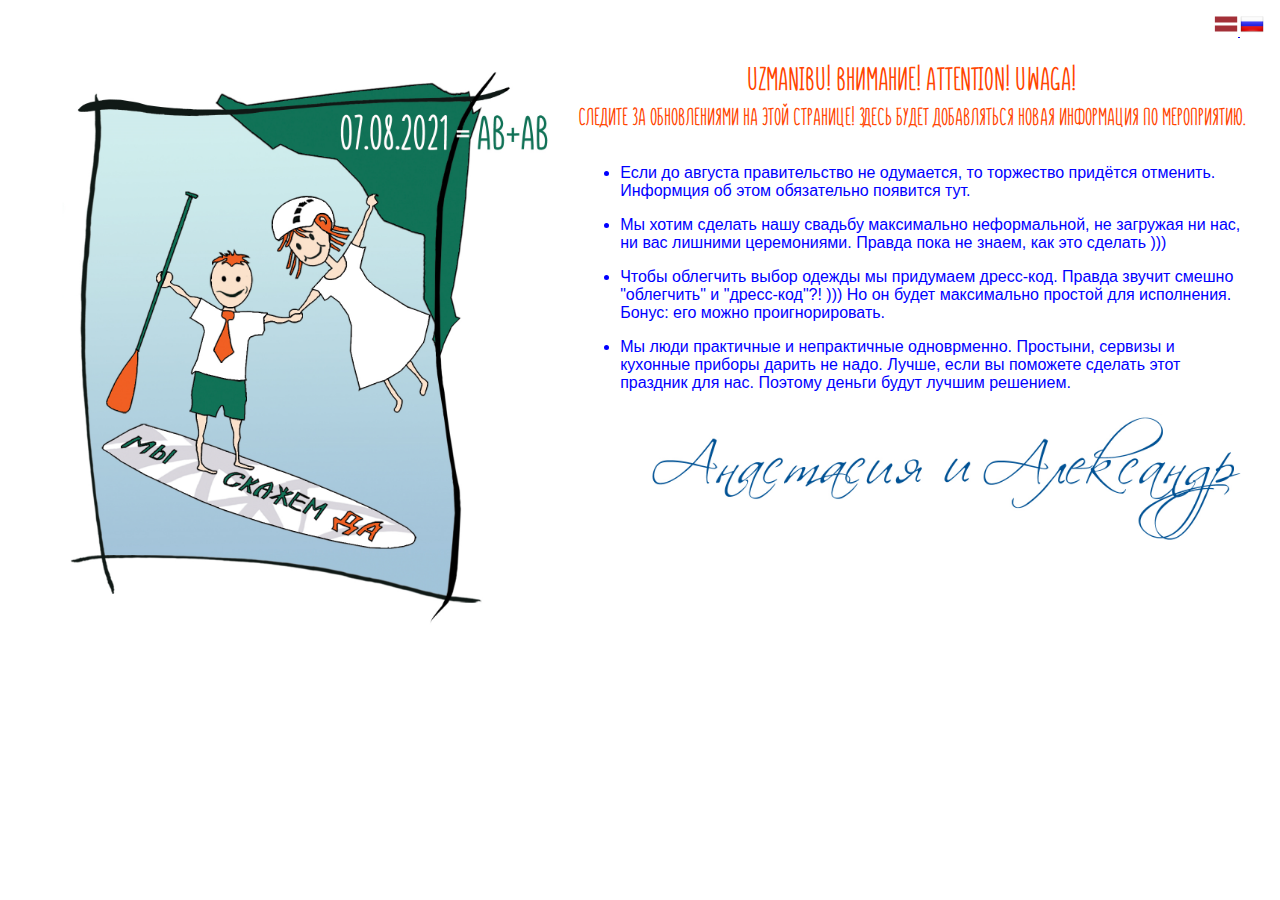
<file: index.html>
<html>
	<head>
		<title>AB + AB</title>
		<meta name="viewport" content="width=device-width, initial-scale=1">
		<style>
		@font-face { font-family: MonlyLite; src: url('./static/fonts/monly-lite-light.ttf'); } 
		@font-face { font-family: MonlyLite; font-weight: bold; src: url('./static/fonts/monly-lite-bold.ttf'); } 
		body {
		  font-family: MonlyLite, sans-serif;
		}
		.content {
		  max-height: 100%;
		}
		.left {
		  float: left;
		  width: 44%;
		}
		.right {
		  float: left;
		  width: 55%;
		}
		.content:after {
		  content: "";
		  display: table;
          clear: both;
		}
		.center {
		  margin: 0 auto; 
		  text-align: center;
		}
		.orange {
		  color: OrangeRed;
		}
		.blue {
		  color: Blue;
		}
		.info {
		  font-weight: bold;
		  font-stretch: expanded;
		  word-break: normal;
		}
		.readable {font-family: Verdana, sans-serif;}
		.list li {
		  word-break: normal;
		  color: Blue;
		  margin-left: 1em;
		  margin-right: 1em;
		  padding-top: 1em;
		}
		.banner {
		  margin-top: 1em;
		  font-size: xx-large;
		}
		.message {
		  font-size: x-large;
		}
		.logo img {
		  width: 98%;
		  height: auto;
		}
		.invite img {
		  width: 90%;
		  height: auto;
		}
		.language {
		  position: absolute;
		  top: 12px;
		  right: 1em;
		  display: block;
		  float: right;
		  text-align: right;
		}
		.language img {
		  height: 24px;
		  width: auto;
		}
		.box { border: 2px solid black; }
		@media screen and (max-width: 760px) {
		  .left {
		    width: 100%;
		  }
		  .right {
		    width: 100%;
		  }
		}
		</style>
	</head>
	<body>
		<div class="language">
			<a href="lv.html">
				<img src="./static/icon/lv.png" alt="lv" width="64" height="64"/>
			</a>
			<a href="ru.html">
				<img src="./static/icon/ru.png" alt="ru" width="64" height="64"/>
			</a>
		</div>
		<p class="content">
			<div class="left">
				<div class="logo center">
					<img src="./static/img/image.png" alt="AB + AB logo" class="responsive center" width="1422" height="1576"/>
				</div>
			</div>
			<div class="right">
				<div class="info orange banner center">Uzmanibu! Внимание! Attention! Uwaga!</div>
				<div class="info orange message center">Следите за обновлениями на этой странице! Здесь будет добавляться новая информация по мероприятию.</div>
				<ul class="readable list">
					<li>Если до августа правительство не одумается, то торжество придётся отменить. Информция об этом обязательно появится тут.</li>
					<li>Мы хотим сделать нашу свадьбу максимально неформальной, не загружая ни нас, ни вас лишними церемониями. Правда пока не знаем, как это сделать )))</li>
					<li>Чтобы облегчить выбор одежды мы придумаем дресс-код. Правда звучит смешно "облегчить" и "дресс-код"?! ))) Но он будет максимально простой для исполнения. Бонус: его можно проигнорировать.</li>
					<li>Мы люди практичные и непрактичные одноврменно. Простыни, сервизы и кухонные приборы дарить не надо. Лучше, если вы поможете сделать этот праздник для нас. Поэтому деньги будут лучшим решением.</li>
				</ul>
				<div class="logo center">
					<img src="./static/img/signature.png" alt="Signature" class="responsive center" width="1740" height="364"/>
				</div>
			</div>
		</p>
	</body>
</html>
</file>
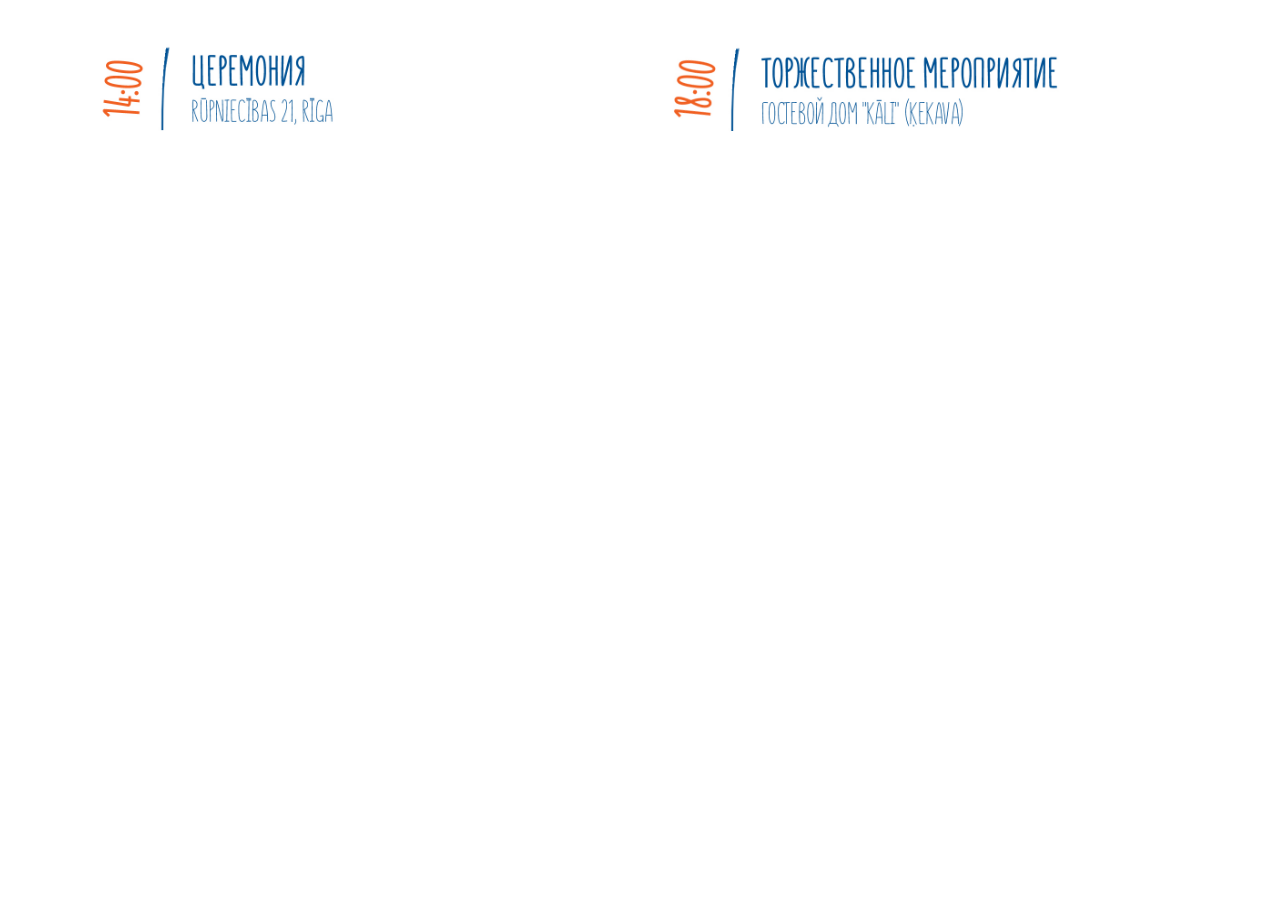
<file: info.html>
<html>
	<head>
		<title>AB + AB Info</title>
		<meta name="viewport" content="width=device-width, initial-scale=1">
		<style>
		@font-face { font-family: MonlyLite; src: url('./static/fonts/monly-lite-light.ttf'); } 
		@font-face { font-family: MonlyLite; font-weight: bold; src: url('./static/fonts/monly-lite-bold.ttf'); } 
		body {
		  font-family: MonlyLite, sans-serif;
		}
		.content {
		  max-height: 100%;
		}
		.left {
		  float: left;
		  width: 45%;
		}
		.right {
		  float: left;
		  width: 45%;
		}
		.content:after {
		  content: "";
		  display: table;
          clear: both;
		}
		.center {
		  margin: 0 auto; 
		  text-align: center;
		}
		.orange {
		  color: OrangeRed;
		}
		.blue {
		  color: Blue;
		}
		.info {
		  font-weight: bold;
		  font-stretch: expanded;
		  word-break: normal;
		}
		.readable {font-family: Verdana, sans-serif;}
		.banner {
		  margin-top: 1em;
		  font-size: xx-large;
		}
		.message {
		  font-size: x-large;
		}
		.images img {
			width: 80%;
			height: auto;
			-webkit-transform: scale(1);
			transform: scale(1);
			-webkit-transition: .3s ease-in-out;
			transition: .3s ease-in-out;
		}
		.images:hover img {
			-webkit-transform: scale(1.3);
			transform: scale(1.3);
		}
		.box { border: 2px solid black; }
		@media screen and (max-width: 760px) {
		  .left {
		    width: 100%;
		  }
		  .right {
		    width: 100%;
		  }
		}
		</style>
	</head>
	<body>
		<p class="content">
			<div class="left">
				<div class="images center">
					<a href="https://goo.gl/maps/xjyHAmZCW4XaHzh98">
						<img src="./static/img/ceremony.png" alt="ceremony link" class="responsive center" width="1000" height="280"/>
					</a>
				</div>
			</div>
			<div class="right">
				<div class="images center">
					<a href="https://goo.gl/maps/TF9QMJvQGAThGHpg9">
						<img src="./static/img/party.png" alt="party link" class="responsive center" width="1000" height="280"/>
					</a>
				</div>
			</div>
		</p>
	</body>
</html>
</file>
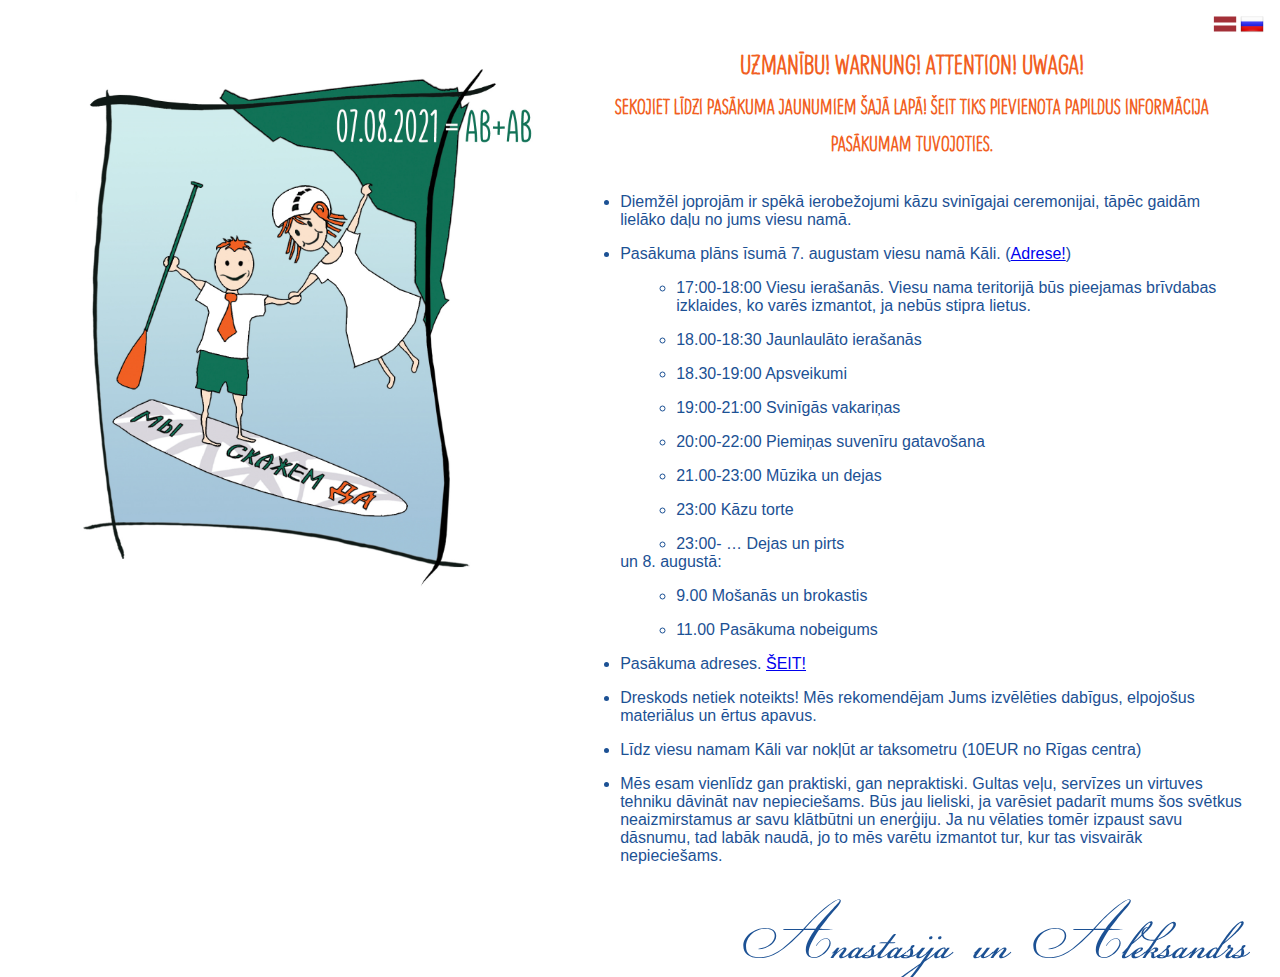
<file: lv.html>
<html>
	<head>
		<title>AB + AB</title>
		<meta name="viewport" content="width=device-width, initial-scale=1">
		<link rel="stylesheet" href="./static/style.css">
	</head>
	<body class="lvfont">
		<div class="language">
			<a href="lv">
				<img src="./static/icon/lv.png" alt="lv" width="64" height="64"/>
			</a>
			<a href="ru">
				<img src="./static/icon/ru.png" alt="ru" width="64" height="64"/>
			</a>
		</div>
		<p class="content">
			<div class="left">
				<div class="logo center">
					<img src="./static/img/image.png" alt="AB + AB logo" class="responsive center" width="1422" height="1576"/>
				</div>
			</div>
			<div class="right">
				<div class="info orange banner center">Uzmanību! Warnung! Attention! Uwaga!</div>
				<div class="info orange message center">Sekojiet līdzi pasākuma jaunumiem šajā lapā! Šeit tiks pievienota papildus informācija pasākumam tuvojoties.</div>
				<ul class="readable blue list">
					<li>Diemžēl joprojām ir spēkā ierobežojumi kāzu svinīgajai ceremonijai, tāpēc gaidām lielāko daļu no jums viesu namā.</li>
					<li>Pasākuma plāns īsumā 7. augustam viesu namā Kāli. (<a href="party" target="_blank">Adrese!</a>)
						<ul>
							<li>17:00-18:00 Viesu ierašanās. Viesu nama teritorijā būs pieejamas brīvdabas izklaides, ko varēs izmantot, ja nebūs stipra lietus.</li>
							<li>18.00-18:30 Jaunlaulāto ierašanās</li>
							<li>18.30-19:00 Apsveikumi</li>
							<li>19:00-21:00 Svinīgās vakariņas</li>
							<li>20:00-22:00 Piemiņas suvenīru gatavošana</li>
							<li>21.00-23:00 Mūzika un dejas</li>
							<li>23:00 Kāzu torte</li>
							<li>23:00- … Dejas un pirts</li>
						</ul>  
						un 8. augustā:
						<ul>
							<li>9.00 Mošanās un brokastis</li>
							<li>11.00 Pasākuma nobeigums</li>
						</ul>
					</li>
					<li>Pasākuma adreses. <a href="info" target="_blank">ŠEIT!</a></li>
					<li>Dreskods netiek noteikts! Mēs rekomendējam Jums izvēlēties dabīgus, elpojošus materiālus un ērtus apavus.</li>
					<li>Līdz viesu namam Kāli var nokļūt ar taksometru (10EUR no Rīgas centra)</li>
					<li>Mēs esam vienlīdz gan praktiski, gan nepraktiski. Gultas veļu, servīzes un virtuves tehniku dāvināt nav nepieciešams. Būs jau lieliski, ja varēsiet padarīt mums šos svētkus neaizmirstamus ar savu klātbūtni un enerģiju. Ja nu vēlaties tomēr izpaust savu dāsnumu, tad labāk naudā, jo to mēs varētu izmantot tur, kur tas visvairāk nepieciešams.</li>
				</ul>
				<div class="signature blue center">
					Anastasija un Aleksandrs
				</div>
			</div>
		</p>
	</body>
</html>
</file>
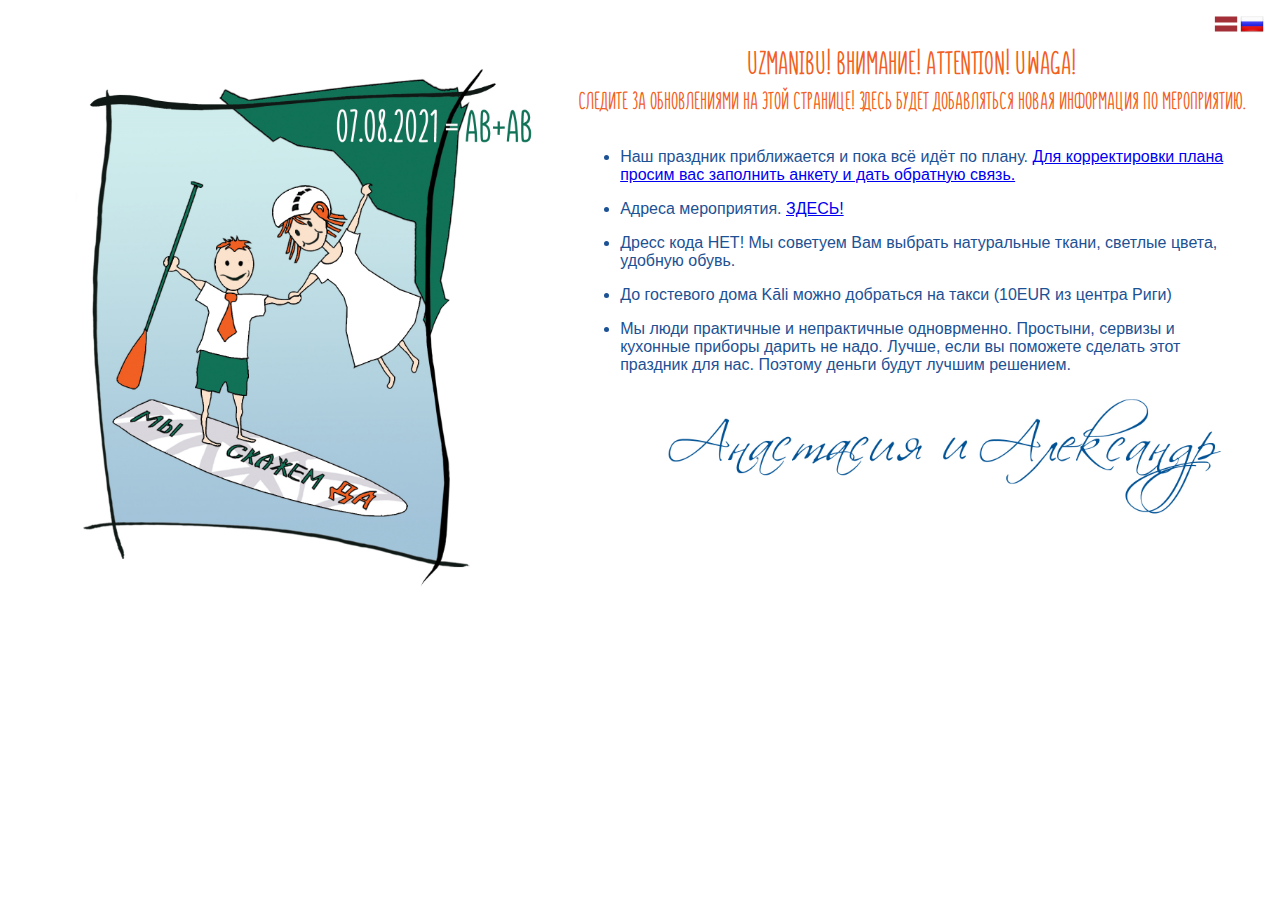
<file: ru.html>
<html>
	<head>
		<title>AB + AB</title>
		<meta name="viewport" content="width=device-width, initial-scale=1">
		<link rel="stylesheet" href="./static/style.css">
	</head>
	<body>
		<div class="language">
			<a href="lv">
				<img src="./static/icon/lv.png" alt="lv" width="64" height="64"/>
			</a>
			<a href="ru">
				<img src="./static/icon/ru.png" alt="ru" width="64" height="64"/>
			</a>
		</div>
		<p class="content">
			<div class="left">
				<div class="logo center">
					<img src="./static/img/image.png" alt="AB + AB logo" class="responsive center" width="1422" height="1576"/>
				</div>
			</div>
			<div class="right">
				<div class="info orange banner center">Uzmanibu! Внимание! Attention! Uwaga!</div>
				<div class="info orange message center">Следите за обновлениями на этой странице! Здесь будет добавляться новая информация по мероприятию.</div>
				<ul class="readable blue list">
					<li>Наш праздник приближается и пока всё идёт по плану. <a href="https://forms.gle/REBAYg4CFGDRyghb7">Для корректировки плана просим вас заполнить анкету и дать обратную связь.</a></li>
					<li>Адреса мероприятия. <a href="info">ЗДЕСЬ!</a></li>
					<li>Дресс кода НЕТ! Мы советуем Вам выбрать натуральные ткани, светлые цвета, удобную обувь.</li>
					<li>До гостевого дома Kāli можно добраться на такси (10EUR из центра Риги)</li>
					<li>Мы люди практичные и непрактичные одноврменно. Простыни, сервизы и кухонные приборы дарить не надо. Лучше, если вы поможете сделать этот праздник для нас. Поэтому деньги будут лучшим решением.</li>
				</ul>
				<div class="logo center">
					<img src="./static/img/signature.png" alt="Signature" class="responsive center" width="1740" height="364"/>
				</div>
			</div>
		</p>
	</body>
</html>
</file>
<file: static/style.css>
@font-face { font-family: Supernettcn; src: url('./fonts/Supernettcn-LightCondensed.otf'); } 
@font-face { font-family: Champignon; src: url('./fonts/Champignon.otf'); } 
@font-face { font-family: MonlyLite; src: url('./fonts/monly-lite-light.ttf'); } 
@font-face { font-family: MonlyLite; font-weight: bold; src: url('./fonts/monly-lite-bold.ttf'); } 
body {
  font-family: MonlyLite, Candara, Calibri, Segoe, Segoe UI, Optima, sans-serif;
}
body.lvfont {
  font-family: Supernettcn, Candara, Calibri, Segoe, Segoe UI, Optima, Arial, sans-serif;
}
.content {
  max-height: 100%;
}
.left {
  float: left;
  width: 44%;
}
.right {
  float: left;
  width: 55%;
}
.content:after {
  content: "";
  display: table;
  clear: both;
}
.center {
  margin: 0 auto; 
  text-align: center;
}
.orange {
  color: #F15F23;
}
.blue {
  color: #1C5194;
}
.info {
  font-weight: bold;
  font-stretch: expanded;
  word-break: normal;
}
.readable {font-family: Verdana, sans-serif;}
.list li {
  word-break: normal;
  margin-left: 1em;
  margin-right: 1em;
  padding-top: 1em;
}
.banner {
  margin-top: 16px;
  font-size: xx-large;
}
.message {
  font-size: x-large;
}
body.lvfont .banner {
  font-variant: all-small-caps;
  font-size: 38px;
}
body.lvfont .message {
  font-variant: all-small-caps;
  margin: 0px 10px;
  font-size: 30px;
}
.logo img {
  width: 92%;
  height: auto;
}
.invite img {
  width: 90%;
  height: auto;
}
.language {
  position: absolute;
  top: 12px;
  right: 1em;
  display: block;
  float: right;
  text-align: right;
}
.language a {
  border:0; 
  text-decoration:none; 
  outline:none
}
.language img {
  height: 24px;
  width: auto;
}
.signature { 
  padding-top: 15px;
  padding-right: 10px;
  text-align: right;
  font-family: Champignon, sans-serif;
  font-size: 460%;
}
.images img {
  width: 80%;
  height: auto;
  -webkit-transform: scale(1);
  transform: scale(1);
  -webkit-transition: .3s ease-in-out;
  transition: .3s ease-in-out;
}
.images:hover img {
  -webkit-transform: scale(1.3);
  transform: scale(1.3);
}
.box { border: 2px solid black; }
@media screen and (max-width: 760px) {
  .left {
    width: 100%;
  }
  .right {
    width: 100%;
  }
}
</file>
